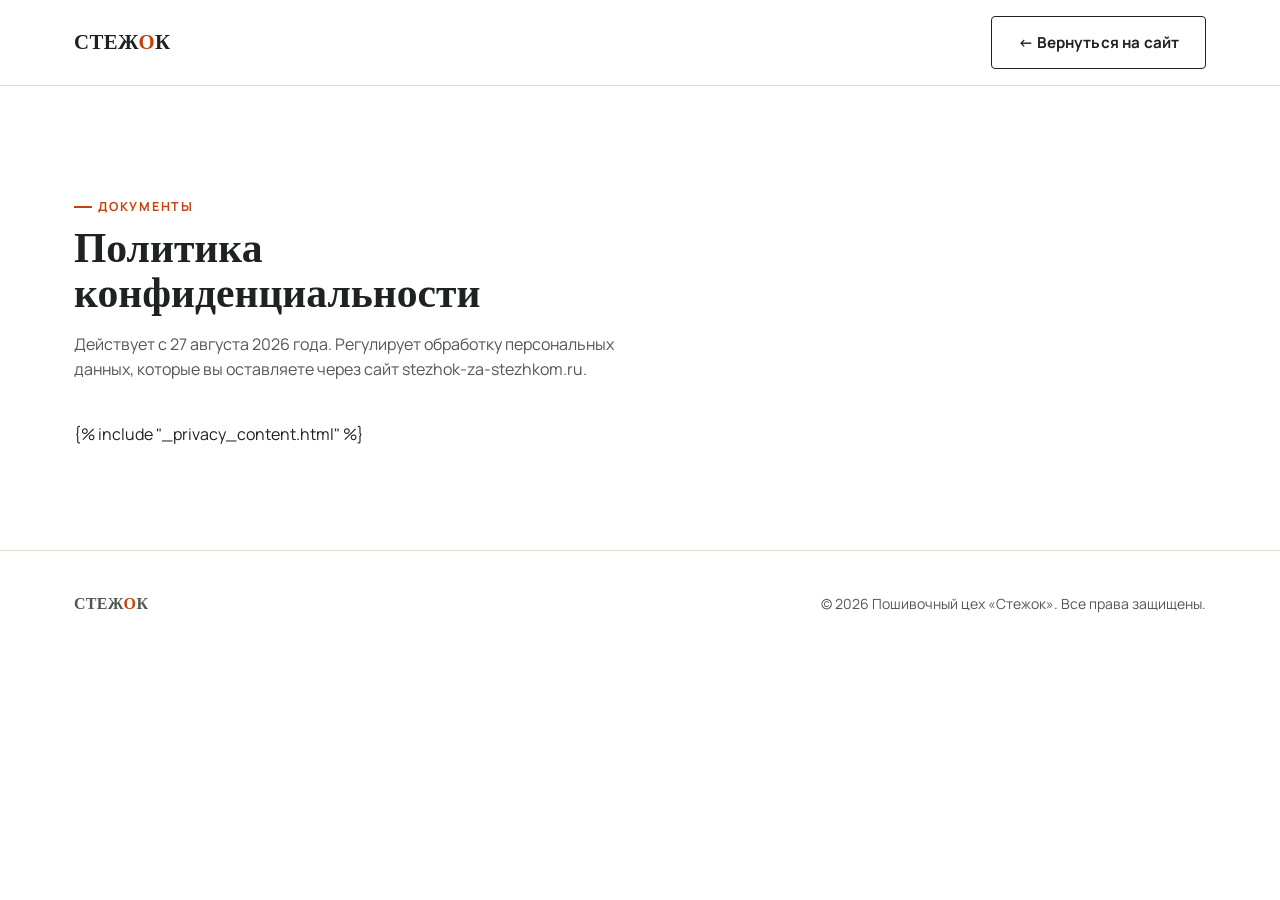
<file: templates/privacy.html>
<!DOCTYPE html>
<html lang="ru">
<head>
  <meta charset="UTF-8">
  <meta name="viewport" content="width=device-width, initial-scale=1.0">
  <title>Политика конфиденциальности — Стежок</title>
  <meta name="description" content="Политика конфиденциальности пошивочного цеха «Стежок»: какие данные мы собираем через заявку на сайте и как их используем.">
  <meta name="robots" content="noindex">

  <link rel="icon" type="image/svg+xml" href="data:image/svg+xml,<svg xmlns=%22http://www.w3.org/2000/svg%22 viewBox=%220 0 100 100%22><rect width=%22100%22 height=%22100%22 rx=%2220%22 fill=%22white%22/><ellipse cx=%2250%22 cy=%2250%22 rx=%2220%22 ry=%2235%22 fill=%22none%22 stroke=%22%23c1440e%22 stroke-width=%2216%22/></svg>">

  <link rel="preconnect" href="https://fonts.googleapis.com">
  <link href="https://fonts.googleapis.com/css2?family=Fraunces:ital,wght@0,500;0,600;0,700;1,500&family=Manrope:wght@500;700;800&display=swap" rel="stylesheet">

  <link rel="stylesheet" href="/static/css/reset.css">
  <link rel="stylesheet" href="/static/css/variables.css">
  <link rel="stylesheet" href="/static/css/style.css">
  <link rel="stylesheet" href="/static/css/responsive.css">
</head>
<body>

  <header class="site-header">
    <div class="container header-inner">
      <a href="/" class="logo">СТЕЖ<span>О</span>К</a>
      <a href="/#contact" class="btn btn-ghost">← Вернуться на сайт</a>
    </div>
  </header>

  <main>
    <section class="section legal">
      <div class="container">
        <div class="section-head">
          <span class="eyebrow">Документы</span>
          <h1 class="section-title">Политика конфиденциальности</h1>
          <p class="section-lead">Действует с 27&nbsp;августа 2026&nbsp;года. Регулирует обработку персональных данных, которые вы оставляете через сайт stezhok-za-stezhkom.ru.</p>
        </div>

        <div class="legal-content">
          {% include "_privacy_content.html" %}
        </div>
      </div>
    </section>
  </main>

  <footer class="site-footer">
    <div class="container footer-inner">
      <span class="logo">СТЕЖ<span>О</span>К</span>
      <span class="footer-legal">© 2026 Пошивочный цех «Стежок». Все права защищены.</span>
    </div>
  </footer>

</body>
</html>
</file>
<file: static/css/variables.css>
:root {
  /* === Цвет === */
  --color-bg: #ffffff;
  --color-ink: #1e2222;         /* основной текст, почти чёрный графит */
  --color-ink-soft: #52584f;    /* второстепенный текст */
  --color-thread: #c1440e;      /* акцент — цвет нити (ржаво-терракотовый) */
  --color-thread-dark: #9c360a;
  --color-denim: #32475a;       /* второй акцент — цвет джинсовой ткани */
  --color-line: #dedad0;        /* тонкие линии/границы на белом */
  --color-linen: #faf9f6;       /* почти белый, для очень лёгкого выделения карточек */

  /* === Типографика === */
  --font-display: "Fraunces", "Georgia", serif;
  --font-body: "Manrope", "Segoe UI", sans-serif;
  --font-label: "Manrope", "Segoe UI", sans-serif;

  --fs-hero: clamp(2.4rem, 5vw + 1rem, 4.4rem);
  --fs-h2: clamp(1.8rem, 2.6vw + 1rem, 2.6rem);
  --fs-h3: 1.25rem;
  --fs-body: 1rem;
  --fs-small: 0.875rem;
  --fs-label: 0.78rem;

  /* === Сетка / отступы === */
  --space-1: 0.5rem;
  --space-2: 1rem;
  --space-3: 1.5rem;
  --space-4: 2.5rem;
  --space-5: 4rem;
  --space-6: 6.5rem;

  --radius-s: 4px;
  --radius-m: 10px;
  --radius-l: 20px;
  --container: 1180px;

  --stitch-dash: 10px;
}
</file>
<file: static/css/style.css>
body {
  background: var(--color-bg);
  color: var(--color-ink);
  font-family: var(--font-body);
  font-size: var(--fs-body);
  line-height: 1.55;
}

.container {
  width: 100%;
  max-width: var(--container);
  margin-inline: auto;
  padding-inline: var(--space-3);
}

.eyebrow {
  display: inline-flex;
  align-items: center;
  gap: 0.5em;
  font-family: var(--font-label);
  font-size: var(--fs-label);
  letter-spacing: 0.14em;
  text-transform: uppercase;
  color: var(--color-thread);
  font-weight: 700;
}

.eyebrow::before {
  content: "";
  width: 18px;
  height: 2px;
  background: var(--color-thread);
  display: inline-block;
}

h1, h2, h3 {
  font-family: var(--font-display);
  font-weight: 600;
  line-height: 1.1;
  color: var(--color-ink);
}

/* === Кнопки === */
.btn {
  display: inline-flex;
  align-items: center;
  justify-content: center;
  gap: 0.5em;
  padding: 0.9em 1.7em;
  border-radius: var(--radius-s);
  font-family: var(--font-label);
  font-weight: 700;
  font-size: 0.95rem;
  letter-spacing: 0.01em;
  border: 1.5px solid transparent;
  transition: transform 0.15s ease, background-color 0.15s ease, color 0.15s ease, border-color 0.15s ease;
}

.btn:focus-visible {
  outline: 3px solid var(--color-denim);
  outline-offset: 2px;
}

.btn-primary {
  background: var(--color-thread);
  color: #fff;
}

.btn-primary:hover {
  background: var(--color-thread-dark);
  transform: translateY(-1px);
}

.btn-ghost {
  border-color: var(--color-ink);
  color: var(--color-ink);
  background: transparent;
}

.btn-ghost:hover {
  border-color: var(--color-thread);
  color: var(--color-thread);
}

.btn-block {
  width: 100%;
}

.btn-telegram {
  background: #24a1de;
  color: #fff;
  padding-inline: 1.1em;
}

.btn-telegram:hover {
  background: #1b8bc4;
  transform: translateY(-1px);
}

.btn-telegram-icon {
  width: 18px;
  height: 18px;
  flex-shrink: 0;
}

/* === Стежок-разделитель (фирменный элемент) === */
.stitch-divider {
  width: 100%;
  height: 1px;
  background-image: repeating-linear-gradient(
    to right,
    var(--color-line) 0,
    var(--color-line) var(--stitch-dash),
    transparent var(--stitch-dash),
    transparent calc(var(--stitch-dash) * 2)
  );
  border: none;
  margin: 0;
}

/* === Шапка === */
.site-header {
  position: sticky;
  top: 0;
  z-index: 50;
  background: rgba(255, 255, 255, 0.92);
  backdrop-filter: saturate(140%) blur(6px);
  border-bottom: 1px solid var(--color-line);
}

.header-inner {
  display: flex;
  align-items: center;
  justify-content: space-between;
  padding-block: var(--space-2);
  gap: var(--space-3);
}

.logo {
  font-family: var(--font-display);
  font-size: 1.3rem;
  font-weight: 700;
  letter-spacing: 0.02em;
}

.logo span {
  color: var(--color-thread);
}

.nav {
  display: flex;
  gap: var(--space-3);
}

.nav-link {
  font-size: 0.92rem;
  font-weight: 600;
  color: var(--color-ink-soft);
  position: relative;
}

.nav-link:hover {
  color: var(--color-ink);
}

.header-actions {
  display: flex;
  align-items: center;
  gap: var(--space-3);
}

.header-phone {
  font-weight: 700;
  font-size: 0.92rem;
  white-space: nowrap;
}

.header-phone:hover,
.header-phone:focus-visible {
  color: var(--color-thread);
}

.nav-toggle {
  display: none;
  position: relative;
  width: 26px;
  height: 20px;
  background: none;
  border: none;
  padding: 0;
  flex-shrink: 0;
}

.nav-toggle-bar,
.nav-toggle-bar::before,
.nav-toggle-bar::after {
  position: absolute;
  left: 0;
  width: 100%;
  height: 2px;
  border-radius: 2px;
  background: var(--color-ink);
  transition: transform 0.3s ease, opacity 0.2s ease, top 0.3s ease, background-color 0.3s ease;
}

.nav-toggle-bar {
  top: 9px;
}

.nav-toggle-bar::before {
  content: "";
  top: -8px;
}

.nav-toggle-bar::after {
  content: "";
  top: 8px;
}

.nav-toggle[aria-expanded="true"] .nav-toggle-bar {
  background: transparent;
}

.nav-toggle[aria-expanded="true"] .nav-toggle-bar::before {
  top: 0;
  transform: rotate(45deg);
}

.nav-toggle[aria-expanded="true"] .nav-toggle-bar::after {
  top: 0;
  transform: rotate(-45deg);
}

.nav-cta {
  display: none;
}

/* === Hero === */
.hero {
  padding-block: var(--space-6) var(--space-5);
}

.hero-inner {
  display: grid;
  grid-template-columns: 1.05fr 0.95fr;
  gap: var(--space-5);
  align-items: center;
}

.hero-title {
  font-size: var(--fs-hero);
  margin-block: var(--space-2) var(--space-3);
}

.hero-title em {
  font-style: italic;
  color: var(--color-thread);
}

.hero-sub {
  max-width: 46ch;
  color: var(--color-ink-soft);
  font-size: 1.08rem;
  margin-bottom: var(--space-4);
}

.hero-actions {
  display: flex;
  gap: var(--space-2);
  flex-wrap: wrap;
}

.hero-media {
  position: relative;
  min-width: 0;
}

.hero-photo {
  overflow: hidden;
  border-radius: var(--radius-m);
}

.hero-media img {
  display: block;
  width: 100%;
  height: auto;
  transform: scale(1.04);
  transform-origin: center bottom;
}

.hero-tag {
  position: absolute;
  bottom: -18px;
  left: -18px;
  background: #fff;
  border: 1.5px solid var(--color-ink);
  border-radius: var(--radius-m);
  padding: var(--space-2) var(--space-3);
  max-width: 220px;
  box-shadow: 6px 6px 0 var(--color-thread);
}

.hero-tag strong {
  display: block;
  font-family: var(--font-display);
  font-size: 1.5rem;
  color: var(--color-thread);
}

.hero-tag span {
  font-size: var(--fs-small);
  color: var(--color-ink-soft);
}

.hero-media-heading,
.hero-media-cta {
  display: none;
}

/* === Общая секция === */
.section {
  padding-block: var(--space-6);
}

.section-head {
  max-width: 60ch;
  margin-bottom: var(--space-4);
}

.section-title {
  font-size: var(--fs-h2);
  margin-top: var(--space-1);
}

.section-lead {
  color: var(--color-ink-soft);
  margin-top: var(--space-2);
}

/* === Правовые документы (политика конфиденциальности и т.п.) === */
.legal-content {
  max-width: 70ch;
}

.legal-content h2 {
  font-size: var(--fs-h3);
  margin-top: var(--space-4);
  margin-bottom: var(--space-2);
}

.legal-content h2:first-child {
  margin-top: 0;
}

.legal-content p {
  color: var(--color-ink-soft);
  margin-bottom: var(--space-2);
}

/* === Услуги === */
.service-tabs {
  display: inline-flex;
  gap: 4px;
  padding: 4px;
  margin-bottom: var(--space-4);
  background: var(--color-linen);
  border-radius: 999px;
}

.service-tab {
  padding: 0.6em 1.4em;
  border: none;
  border-radius: 999px;
  background: none;
  font-family: var(--font-label);
  font-weight: 700;
  font-size: 0.92rem;
  color: var(--color-ink-soft);
  transition: background-color 0.2s ease, color 0.2s ease;
}

.service-tab[aria-selected="true"] {
  background: var(--color-thread);
  color: #fff;
}

.service-grid {
  display: grid;
  grid-template-columns: repeat(2, 1fr);
  gap: var(--space-3);
}

.service-grid[hidden] {
  display: none;
}

.service-card {
  display: flex;
  flex-direction: column;
  border: 1px solid var(--color-line);
  border-radius: var(--radius-s);
  overflow: hidden;
  background: #fff;
  transition: box-shadow 0.2s ease, transform 0.2s ease;
}

.service-card:hover {
  box-shadow: 0 16px 32px rgba(20, 20, 20, 0.1);
  transform: translateY(-3px);
}

.service-card-img {
  display: block;
  width: 100%;
  height: 220px;
  object-fit: cover;
}

.service-card-body {
  display: flex;
  flex: 1;
  flex-direction: column;
  padding: var(--space-3);
}

.service-card-title {
  font-family: var(--font-display);
  font-weight: 600;
  font-size: var(--fs-h3);
  margin-bottom: 0.4em;
}

.service-card-desc {
  color: var(--color-ink-soft);
  font-size: var(--fs-small);
}

.service-card-price {
  margin-top: auto;
  padding-top: var(--space-2);
  font-weight: 700;
  color: var(--color-thread);
}

.service-card-link {
  align-self: flex-start;
  margin-top: var(--space-2);
  padding-top: var(--space-2);
  border-top: 1px solid var(--color-line);
  font-size: var(--fs-small);
  font-weight: 700;
  color: var(--color-ink);
  text-decoration: underline;
  text-underline-offset: 3px;
}

.service-card-link:hover {
  color: var(--color-thread);
}

/* === Калькулятор стоимости === */
.calc {
  display: grid;
  grid-template-columns: 1.3fr 1fr;
  gap: var(--space-4);
  align-items: start;
}

.calc-panel {
  display: flex;
  flex-direction: column;
  gap: var(--space-4);
  padding: var(--space-4);
  background: #fff;
  border: 1px solid var(--color-line);
  border-radius: var(--radius-m);
}

.calc-field {
  display: flex;
  flex-direction: column;
  gap: var(--space-2);
}

.calc-label {
  font-size: var(--fs-label);
  font-weight: 700;
  text-transform: uppercase;
  letter-spacing: 0.06em;
  color: var(--color-ink-soft);
}

.calc-products {
  display: grid;
  grid-template-columns: repeat(3, 1fr);
  gap: var(--space-2);
}

.calc-product {
  display: flex;
  flex-direction: column;
  gap: 0.3em;
  padding: var(--space-2);
  border: 1.5px solid var(--color-line);
  border-radius: var(--radius-s);
  background: #fff;
  text-align: left;
  transition: border-color 0.15s ease, background-color 0.15s ease;
}

.calc-product:hover {
  border-color: var(--color-thread);
}

.calc-product[aria-pressed="true"] {
  border-color: var(--color-thread);
  background: var(--color-linen);
}

.calc-product-name {
  font-size: var(--fs-small);
  font-weight: 700;
  color: var(--color-ink);
}

.calc-product-price {
  font-size: var(--fs-label);
  color: var(--color-ink-soft);
}

.calc-product[aria-pressed="true"] .calc-product-price {
  color: var(--color-thread);
}

.calc-qty-head {
  display: flex;
  align-items: baseline;
  justify-content: space-between;
}

.calc-qty-value {
  font-family: var(--font-display);
  font-weight: 600;
  font-size: 1.15rem;
  color: var(--color-thread);
}

.calc-slider {
  width: 100%;
  height: 4px;
  border-radius: 999px;
  background: var(--color-line);
  appearance: none;
  cursor: pointer;
}

.calc-slider::-webkit-slider-thumb {
  appearance: none;
  width: 20px;
  height: 20px;
  border-radius: 50%;
  background: var(--color-thread);
  border: 3px solid #fff;
  box-shadow: 0 1px 4px rgba(20, 20, 20, 0.3);
}

.calc-slider::-moz-range-thumb {
  width: 20px;
  height: 20px;
  border-radius: 50%;
  background: var(--color-thread);
  border: 3px solid #fff;
  box-shadow: 0 1px 4px rgba(20, 20, 20, 0.3);
}

.calc-slider-scale {
  display: flex;
  justify-content: space-between;
  font-size: var(--fs-label);
  color: var(--color-ink-soft);
}

.calc-discount-hint {
  font-size: var(--fs-small);
  color: var(--color-thread);
  font-weight: 700;
}

.calc-mode {
  margin-bottom: 0;
}

.calc-mode-hint {
  font-size: var(--fs-small);
  color: var(--color-ink-soft);
}

.calc-option {
  display: flex;
  align-items: center;
  gap: var(--space-2);
  cursor: pointer;
}

.calc-option input {
  position: absolute;
  opacity: 0;
  width: 1px;
  height: 1px;
}

.calc-option-box {
  flex-shrink: 0;
  width: 22px;
  height: 22px;
  border: 1.5px solid var(--color-line);
  border-radius: var(--radius-s);
  position: relative;
  transition: border-color 0.15s ease, background-color 0.15s ease;
}

.calc-option input:checked ~ .calc-option-box {
  background: var(--color-thread);
  border-color: var(--color-thread);
}

.calc-option input:checked ~ .calc-option-box::after {
  content: "";
  position: absolute;
  top: 3px;
  left: 6px;
  width: 6px;
  height: 11px;
  border: solid #fff;
  border-width: 0 2px 2px 0;
  transform: rotate(45deg);
}

.calc-option input:focus-visible ~ .calc-option-box {
  border-color: var(--color-thread);
}

.calc-option-text {
  display: flex;
  flex-direction: column;
  font-size: var(--fs-small);
}

.calc-option-text strong {
  color: var(--color-ink);
}

.calc-option-text span {
  color: var(--color-ink-soft);
}

.calc-result {
  position: sticky;
  top: calc(var(--space-4) + 60px);
  display: flex;
  flex-direction: column;
  padding: var(--space-4);
  background: var(--color-linen);
  border-radius: var(--radius-m);
  text-align: center;
}

.calc-result-label {
  font-size: var(--fs-label);
  text-transform: uppercase;
  letter-spacing: 0.06em;
  color: var(--color-ink-soft);
}

.calc-result-total {
  font-family: var(--font-display);
  font-weight: 600;
  font-size: 2.2rem;
  color: var(--color-thread);
  margin-top: 0.2em;
}

.calc-result-unit {
  margin-top: var(--space-2);
  padding-top: var(--space-2);
  border-top: 1px solid var(--color-line);
  display: flex;
  justify-content: center;
  gap: 0.5em;
  font-size: var(--fs-small);
  color: var(--color-ink-soft);
}

.calc-result-unit strong {
  color: var(--color-ink);
}

.calc-cta {
  margin-top: var(--space-3);
}

.calc-note {
  margin-top: var(--space-2);
  font-size: var(--fs-label);
  color: var(--color-ink-soft);
}

.calc-summary-note {
  padding: var(--space-2);
  margin-bottom: var(--space-3);
  background: var(--color-linen);
  border: 1px solid var(--color-line);
  border-radius: var(--radius-s);
  font-size: var(--fs-small);
  color: var(--color-ink-soft);
}

/* === Галерея цеха === */
.gallery-grid {
  display: grid;
  grid-template-columns: repeat(4, 1fr);
  gap: var(--space-3);
}

.gallery-item {
  display: flex;
  flex-direction: column;
  border-radius: var(--radius-m);
  overflow: hidden;
  border: 1px solid var(--color-line);
  box-shadow: 0 2px 8px rgba(20, 20, 20, 0.06);
  background: var(--color-linen);
}

.gallery-img {
  display: block;
  width: 100%;
  height: 220px;
  object-fit: cover;
}

.gallery-caption {
  padding: var(--space-2);
  font-size: var(--fs-small);
  color: var(--color-ink-soft);
  border-top: 1px solid var(--color-line);
  background: var(--color-linen);
}

.gallery-title {
  font-family: var(--font-display);
  font-weight: 600;
  font-size: 1rem;
  color: var(--color-ink);
  margin-bottom: 0.4em;
}

.gallery-features {
  display: flex;
  flex-direction: column;
  gap: 0.3em;
}

.gallery-features li {
  padding-left: 1em;
  position: relative;
}

.gallery-features li::before {
  content: "—";
  position: absolute;
  left: 0;
  color: var(--color-thread);
}

.gallery-dots {
  display: none;
}

/* === Процесс === */
.process-list {
  display: grid;
  grid-template-columns: repeat(5, 1fr);
  gap: var(--space-3);
  counter-reset: step;
}

.process-step {
  position: relative;
  padding-top: var(--space-3);
}

.process-step::before {
  content: "";
  position: absolute;
  top: 0;
  left: 0;
  right: 0;
  height: 1px;
  background-image: repeating-linear-gradient(
    to right,
    var(--color-thread) 0,
    var(--color-thread) 6px,
    transparent 6px,
    transparent 12px
  );
}

.step-number {
  font-family: var(--font-display);
  font-size: 1.6rem;
  color: var(--color-thread);
  display: block;
  margin-bottom: 0.3em;
}

.step-title {
  font-weight: 700;
  margin-bottom: 0.3em;
}

.step-desc {
  color: var(--color-ink-soft);
  font-size: var(--fs-small);
}

/* === Контакты / форма === */
.contact {
  padding-block: var(--space-6);
}

.contact-card {
  background: var(--color-linen);
  border: 1px solid var(--color-line);
  border-radius: var(--radius-l);
  overflow: hidden;
  display: grid;
  grid-template-columns: 1fr 1fr;
  grid-template-areas: "info form";
}

.contact-info-col {
  grid-area: info;
  padding: 0 var(--space-5) var(--space-5);
}

.contact-info-eyebrow {
  display: none;
}

.contact-form-col {
  grid-area: form;
  padding: var(--space-5);
  display: flex;
  flex-direction: column;
  justify-content: flex-start;
}

.contact-title {
  font-size: var(--fs-h2);
  margin-top: var(--space-1);
}

.contact-lead {
  color: var(--color-ink-soft);
  margin-top: var(--space-2);
  max-width: 42ch;
}

.contact-details {
  margin-top: var(--space-1);
  display: flex;
  flex-direction: column;
  gap: var(--space-2);
}

.contact-details dt {
  font-size: var(--fs-label);
  text-transform: uppercase;
  letter-spacing: 0.08em;
  color: var(--color-ink-soft);
}

.contact-details dd {
  font-weight: 700;
}

.contact-link:hover,
.contact-link:focus-visible {
  color: var(--color-thread);
}

.contact-map {
  margin-top: var(--space-4);
  width: 100%;
  height: 300px;
  border-radius: var(--radius-m);
  overflow: hidden;
  border: 1px solid var(--color-line);
}

.contact-map iframe {
  display: block;
  width: 100%;
  height: 100%;
  border: none;
}

.contact-form {
  width: 100%;
}

.field {
  margin-bottom: var(--space-3);
}

.field label {
  display: block;
  font-size: var(--fs-label);
  font-weight: 700;
  text-transform: uppercase;
  letter-spacing: 0.06em;
  color: var(--color-ink-soft);
  margin-bottom: 0.5em;
}

.field input {
  width: 100%;
  padding: 0.85em 1em;
  border: 1.5px solid var(--color-line);
  border-radius: var(--radius-s);
  background: #fff;
  font-size: 1rem;
}

.field input:focus-visible {
  outline: none;
  border-color: var(--color-thread);
}

.field input.field-invalid {
  border-color: #e5484d;
  background: rgba(229, 72, 77, 0.05);
}

.field input.field-invalid:focus-visible {
  border-color: #e5484d;
}

.form-actions {
  display: flex;
  flex-direction: column;
  gap: var(--space-2);
}

.field-note {
  font-size: var(--fs-small);
  color: var(--color-ink-soft);
  margin-top: var(--space-1);
}

.form-status {
  margin-top: var(--space-2);
  font-size: var(--fs-small);
  font-weight: 700;
  min-height: 1.2em;
}

.form-status[data-state="success"] {
  color: #2e6b3e;
}

.form-status[data-state="error"] {
  color: var(--color-thread-dark);
}

/* === Подвал === */
.site-footer {
  border-top: 1px solid var(--color-line);
  padding-block: var(--space-4);
}

.footer-inner {
  display: flex;
  justify-content: space-between;
  align-items: center;
  gap: var(--space-2);
  flex-wrap: wrap;
  font-size: var(--fs-small);
  color: var(--color-ink-soft);
}

.footer-inner .logo {
  font-size: 1rem;
}

.footer-legal-link {
  text-decoration: underline;
  text-underline-offset: 2px;
  cursor: pointer;
}

.footer-legal-link:hover,
.footer-legal-link:focus-visible {
  color: var(--color-thread);
}

/* === Модальное окно политики конфиденциальности === */
body.modal-open {
  overflow: hidden;
}

.modal {
  position: fixed;
  inset: 0;
  margin: auto;
  border: none;
  border-radius: 20px;
  padding: 0;
  width: min(92vw, 640px);
  max-height: 85vh;
  background: #fff;
  box-shadow: 0 24px 60px rgba(20, 20, 20, 0.25);
  overflow: hidden;
}

.modal[open] {
  display: flex;
  flex-direction: column;
}

.modal::backdrop {
  background: rgba(30, 34, 34, 0.5);
  backdrop-filter: blur(4px);
}

.modal-scroll {
  overflow-y: auto;
}

.modal-card {
  position: relative;
  padding: var(--space-4) var(--space-3) 32px;
}

.modal-close {
  position: absolute;
  top: var(--space-2);
  right: var(--space-2);
  z-index: 2;
  width: 36px;
  height: 36px;
  background: #fff;
  border: 1px solid var(--color-line);
  border-radius: 50%;
  padding: 0;
  box-shadow: 0 2px 8px rgba(20, 20, 20, 0.1);
}

.modal-close:focus-visible {
  outline: 2px solid var(--color-thread);
  outline-offset: 2px;
}

.modal-close::before,
.modal-close::after {
  content: "";
  position: absolute;
  top: 50%;
  left: 50%;
  width: 16px;
  height: 1.5px;
  background: var(--color-ink);
}

.modal-close::before {
  transform: translate(-50%, -50%) rotate(45deg);
}

.modal-close::after {
  transform: translate(-50%, -50%) rotate(-45deg);
}

.modal-title {
  font-family: var(--font-display);
  font-weight: 600;
  font-size: 1.6rem;
  padding-right: var(--space-4);
}

.modal-lead {
  color: var(--color-ink-soft);
  margin-top: var(--space-1);
  margin-bottom: var(--space-3);
}

.modal .legal-content {
  max-width: none;
}
</file>
<file: static/css/responsive.css>
/* === Блок контактов на ПК/планшете (md и выше): ≥ 769px ===
   Слева — лейбл, текстовые контакты и карта. Справа — самостоятельная
   карточка формы со своим заголовком. Мобильную раскладку (≤768px,
   ниже по файлу) этот блок не затрагивает. */
@media (min-width: 769px) {
  .contact-form-eyebrow {
    display: none;
  }

  .contact-card {
    padding: var(--space-5);
    grid-template-columns: 1fr 1fr;
    grid-template-areas: "info form";
    gap: var(--space-4);
    align-items: start;
  }

  .contact-info-col {
    padding: 0;
  }

  .contact-info-eyebrow {
    display: inline-flex;
    margin-bottom: var(--space-2);
  }

  .contact-form-col {
    padding: var(--space-4);
    background: #fff;
    border: 1px solid var(--color-line);
    border-radius: var(--radius-l);
    box-shadow: 0 16px 40px rgba(20, 20, 20, 0.08);
  }

  .contact-form-head {
    margin-bottom: var(--space-3);
  }

  .contact-form {
    display: grid;
    grid-template-columns: 1fr 1fr;
    gap: var(--space-3);
  }

  .contact-form .field {
    margin-bottom: 0;
  }

  .contact-form > *:not(.field) {
    grid-column: 1 / -1;
  }

  .form-actions {
    display: grid;
    grid-template-columns: minmax(0, 1fr) minmax(0, 1fr);
  }

  .calc-summary-note {
    margin-top: var(--space-1);
  }

  .btn-block {
    margin-top: var(--space-1);
  }
}

/* === Планшет: ≤ 1024px === */
@media (max-width: 1024px) {
  .gallery-grid {
    grid-template-columns: repeat(2, 1fr);
  }

  .calc {
    grid-template-columns: 1fr;
  }

  .calc-result {
    position: static;
  }

  .process-list {
    grid-template-columns: repeat(3, 1fr);
    row-gap: var(--space-4);
  }

  .hero-inner {
    grid-template-columns: 1fr;
  }

  .hero-media {
    order: -1;
    max-width: 480px;
    margin-inline: auto;
  }
}

/* === Мобильные: ≤ 720px === */
@media (max-width: 720px) {
  :root {
    --space-6: 3.5rem;
    --space-5: 2.5rem;
  }

  .header-phone,
  .header-cta {
    display: none;
  }

  .calc-panel {
    padding: var(--space-3);
  }

  .calc-products {
    grid-template-columns: repeat(2, 1fr);
  }

  .nav-toggle {
    display: block;
  }

  .nav {
    position: absolute;
    top: 100%;
    left: 0;
    right: 0;
    flex-direction: column;
    align-items: stretch;
    gap: 0;
    margin: 0;
    padding: var(--space-2) var(--space-3) var(--space-3);
    background: #fff;
    box-shadow: 0 16px 40px rgba(20, 20, 20, 0.12);
    visibility: hidden;
    opacity: 0;
    transform: translateY(-16px);
    pointer-events: none;
    transition: opacity 0.25s ease, transform 0.25s ease, visibility 0s linear 0.25s;
  }

  .nav.nav--open {
    visibility: visible;
    opacity: 1;
    transform: translateY(0);
    pointer-events: auto;
    transition: opacity 0.25s ease, transform 0.25s ease;
  }

  .nav-link {
    padding: var(--space-2) 0;
    border-bottom: 1px solid var(--color-line);
    font-size: 1rem;
  }

  .nav-overlay {
    position: fixed;
    inset: 0;
    background: rgba(30, 34, 34, 0.45);
    opacity: 0;
    pointer-events: none;
    transition: opacity 0.25s ease;
    z-index: 45;
  }

  .nav-overlay.nav-overlay--open {
    opacity: 1;
    pointer-events: auto;
  }

  body.nav-locked {
    overflow: hidden;
  }

  .nav-cta {
    display: inline-flex;
    align-self: flex-start;
    width: auto;
    margin-top: var(--space-3);
    padding: 0.75em 1.6em;
    border-radius: 999px;
  }

  .hero-actions {
    flex-direction: column;
    align-items: stretch;
  }

  .service-grid {
    grid-template-columns: 1fr;
  }

  .service-card-img {
    height: 180px;
    object-fit: cover;
  }

  /* === Слайдер «Наш цех» === */
  .gallery-grid {
    display: flex;
    grid-template-columns: none;
    position: relative;
    overflow-x: auto;
    scroll-snap-type: x mandatory;
    -webkit-overflow-scrolling: touch;
    scrollbar-width: none;
  }

  .gallery-grid::-webkit-scrollbar {
    display: none;
  }

  .gallery-item {
    flex: 0 0 86%;
    min-width: 0;
    scroll-snap-align: start;
  }

  .gallery-dots {
    display: flex;
    justify-content: center;
    gap: 8px;
    margin-top: var(--space-3);
  }

  .gallery-dot {
    width: 8px;
    height: 8px;
    padding: 0;
    border: none;
    border-radius: 50%;
    background: var(--color-line);
    transition: background-color 0.2s ease, transform 0.2s ease;
  }

  .gallery-dot--active {
    background: var(--color-thread);
    transform: scale(1.3);
  }

  /* === Таймлайн «Как мы работаем» === */
  .process-list {
    grid-template-columns: 1fr;
    row-gap: var(--space-2);
  }

  .process-step {
    padding-top: 0;
    padding-left: 52px;
  }

  .process-step::before {
    display: none;
  }

  .process-step:not(:last-child)::after {
    content: "";
    position: absolute;
    top: 16px;
    left: 16px;
    width: 2px;
    height: calc(100% + var(--space-2));
    background: var(--color-thread);
    opacity: 0.3;
  }

  .step-number {
    position: absolute;
    top: 0;
    left: 0;
    z-index: 1;
    display: flex;
    align-items: center;
    justify-content: center;
    width: 32px;
    height: 32px;
    margin-bottom: 0;
    border-radius: 50%;
    background: var(--color-thread);
    color: #fff;
    font-family: var(--font-label);
    font-size: 0.8rem;
  }

  .step-title {
    font-family: var(--font-display);
    font-size: 1.1rem;
    margin-bottom: 0.15em;
  }

  .step-desc {
    font-size: var(--fs-small);
  }

  /* === Контакты и футер === */
  .contact-details {
    align-items: center;
    text-align: center;
    gap: var(--space-3);
  }

  .contact-details dd {
    font-size: 1.05rem;
  }

  .footer-inner {
    flex-direction: column;
    align-items: center;
    text-align: center;
    gap: var(--space-1);
  }

  .footer-legal {
    font-size: 0.78rem;
    opacity: 0.75;
  }
}

/* === Малые экраны: ≤ 420px === */
@media (max-width: 420px) {
  .contact-form-col,
  .contact-info-col {
    padding-inline: var(--space-2);
  }
}

/* === Шапка и первый экран на мобильных === */
@media (max-width: 768px) {
  .header-inner {
    padding-top: var(--space-3);
    padding-bottom: var(--space-3);
  }

  .hero {
    padding-block: var(--space-2) var(--space-3);
  }

  .hero-text {
    display: none;
  }

  .hero-photo {
    height: 32vh;
  }

  .hero-media img {
    height: 100%;
    object-fit: cover;
  }

  .hero-tag {
    bottom: -10px;
    left: -10px;
    max-width: 60%;
    padding: 0.4rem 0.6rem;
    box-shadow: 4px 4px 0 var(--color-thread);
  }

  .hero-tag strong {
    font-size: 0.9rem;
  }

  .hero-tag span {
    font-size: 0.65rem;
    line-height: 1.35;
  }

  .hero-media-heading {
    display: block;
    justify-self: center;
    max-width: 26ch;
    font-family: var(--font-display);
    font-weight: 600;
    font-size: 1.6rem;
    line-height: 1.4;
    text-align: center;
    color: var(--color-ink);
  }

  .hero-media-heading em {
    font-style: italic;
    color: var(--color-thread);
  }

  .hero-media-cta {
    display: inline-flex;
    justify-self: center;
    padding: 0.75em 1.6em;
    border-radius: 999px;
  }

  /* === Карточка контактов: одна колонка, форма — сразу после заголовка === */
  .contact {
    padding-block: var(--space-5);
  }

  .contact-card {
    grid-template-columns: 1fr;
    grid-template-areas:
      "form"
      "info";
  }

  .contact-form-col,
  .contact-info-col {
    padding: var(--space-3);
  }

  .contact-form-col {
    padding-top: var(--space-1);
    padding-bottom: var(--space-1);
  }

  .contact-form-head {
    padding-top: var(--space-2);
    margin-bottom: var(--space-2);
  }

  .contact-info-col {
    padding-top: var(--space-2);
  }

  .contact-map {
    height: 220px;
  }
}
</file>
